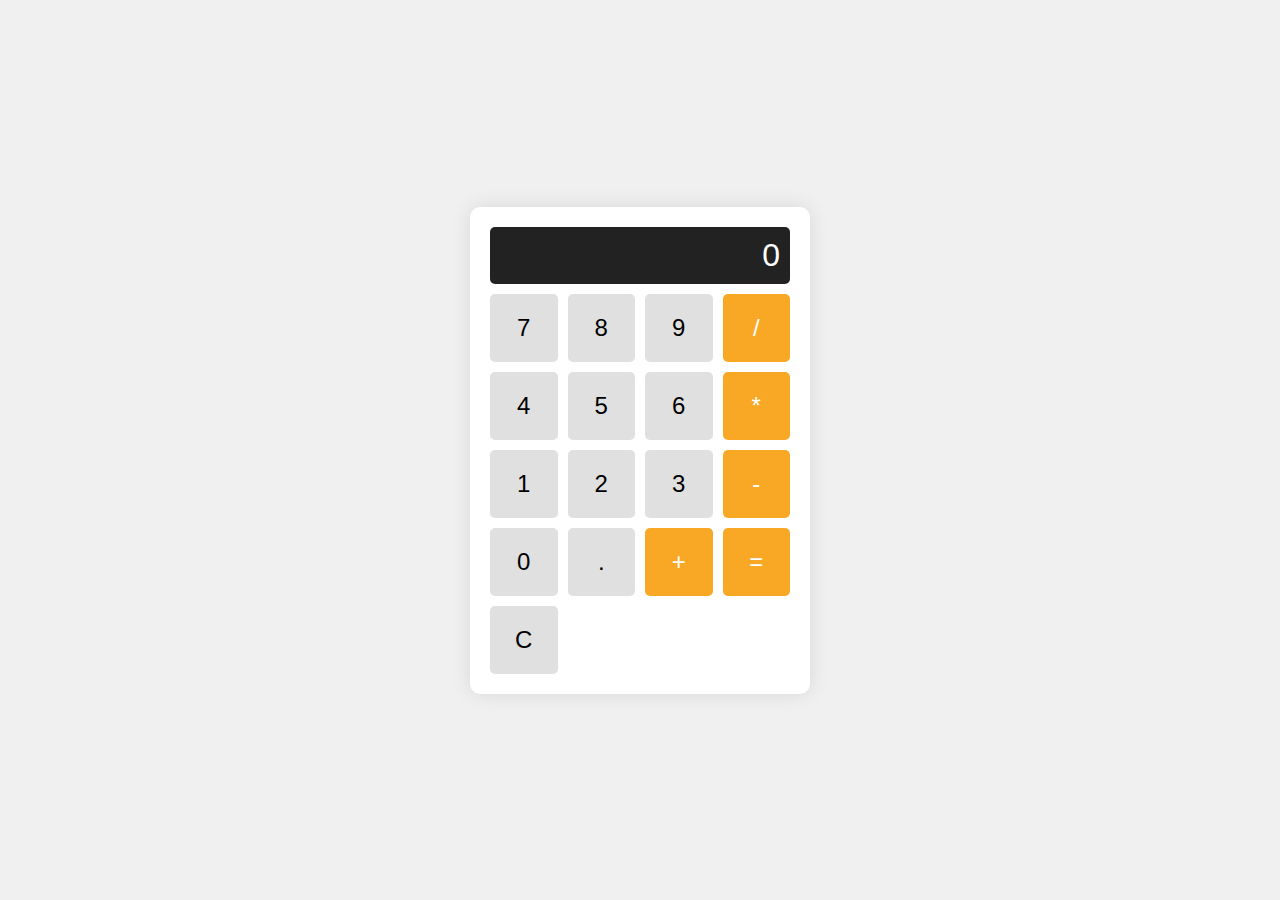
<file: src1/index.html>
<!DOCTYPE html>
<html lang="en">
<head>
    <meta charset="UTF-8">
    <meta name="viewport" content="width=device-width, initial-scale=1.0">
    <title>Calculator</title>
    <link rel="stylesheet" href="styles.css">
</head>
<body>
    <div class="calculator">
        <div class="display" id="display">0</div>
        <div class="buttons">
            <button class="btn" data-value="7">7</button>
            <button class="btn" data-value="8">8</button>
            <button class="btn" data-value="9">9</button>
            <button class="btn operator" data-value="/">/</button>
            <button class="btn" data-value="4">4</button>
            <button class="btn" data-value="5">5</button>
            <button class="btn" data-value="6">6</button>
            <button class="btn operator" data-value="*">*</button>
            <button class="btn" data-value="1">1</button>
            <button class="btn" data-value="2">2</button>
            <button class="btn" data-value="3">3</button>
            <button class="btn operator" data-value="-">-</button>
            <button class="btn" data-value="0">0</button>
            <button class="btn" data-value=".">.</button>
            <button class="btn operator" data-value="+">+</button>
            <button class="btn operator" data-value="=">=</button>
            <button class="btn" data-value="C">C</button>
        </div>
    </div>
    <script src="script.js"></script>
</body>
</html>
</file>
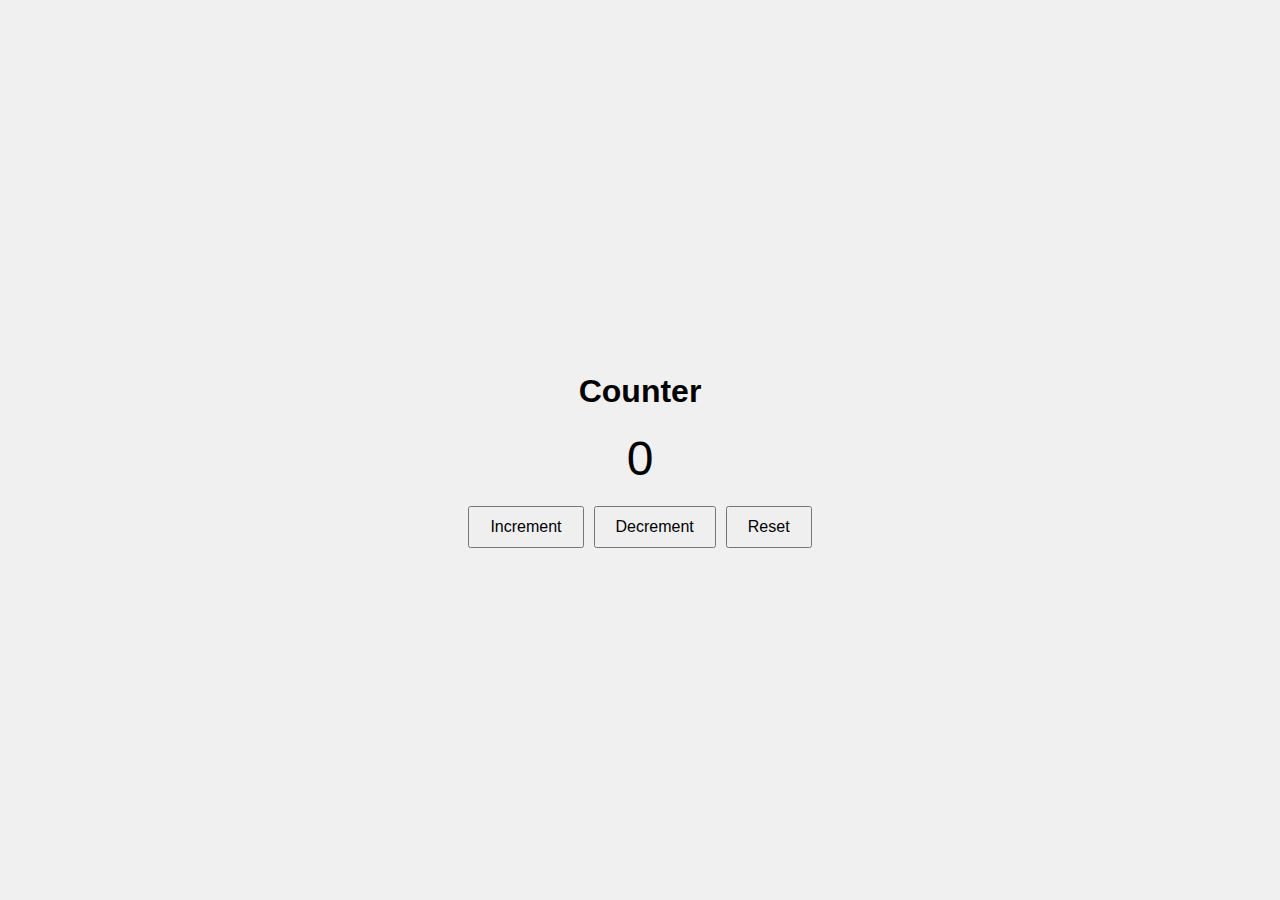
<file: src2/index.html>
<!DOCTYPE html>
<html lang="en">
<head>
    <meta charset="UTF-8">
    <meta name="viewport" content="width=device-width, initial-scale=1.0">
    <title>Counter</title>
    <link rel="stylesheet" href="styles.css">
</head>
<body>
    <div class="container">
        <h1>Counter</h1>
        <div class="counter" id="counter">0</div>
        <div class="buttons">
            <button id="incrementButton">Increment</button>
            <button id="decrementButton">Decrement</button>
            <button id="resetButton">Reset</button>
        </div>
    </div>
    <script src="script.js"></script>
</body>
</html>
</file>
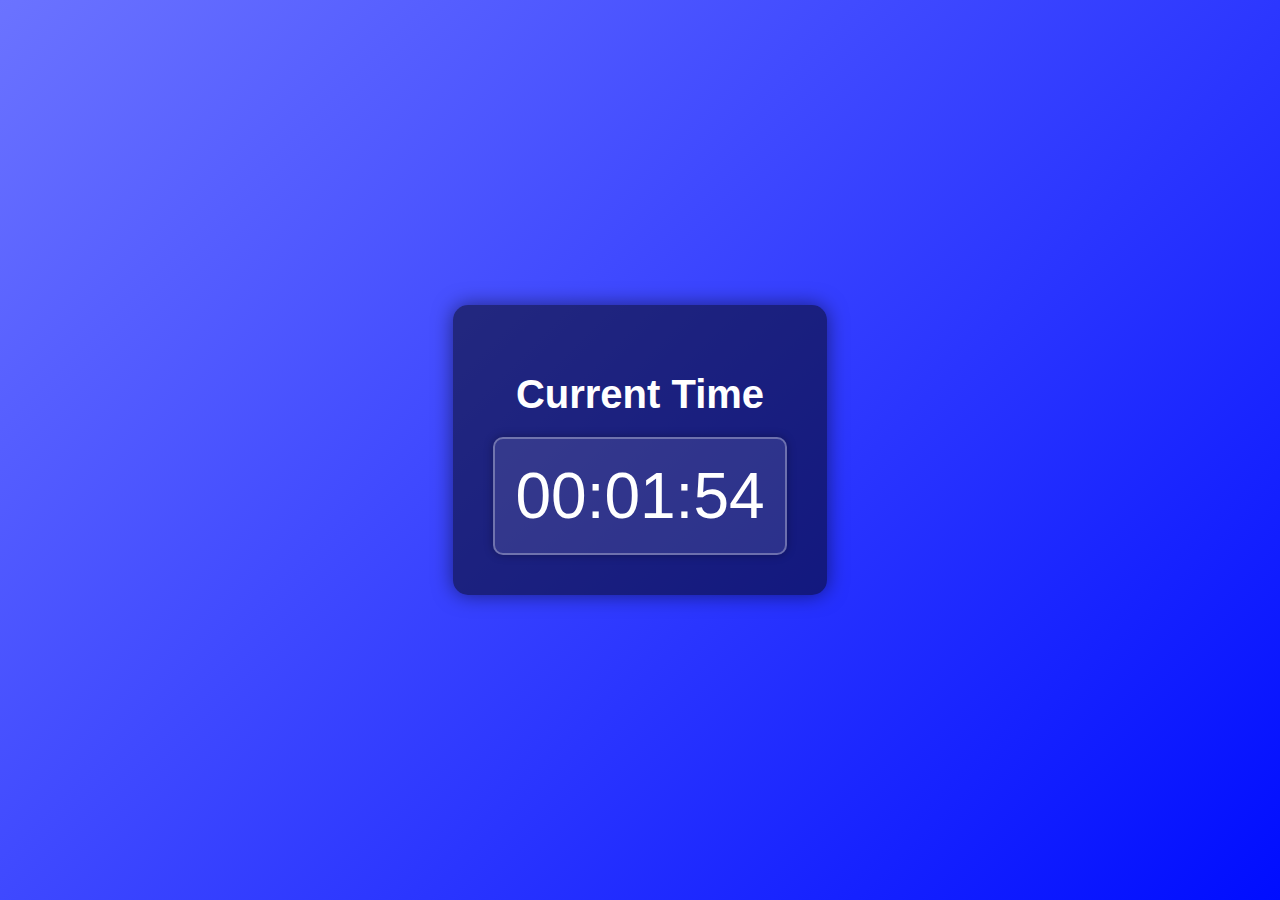
<file: src3/index.html>
<!DOCTYPE html>
<html lang="en">
<head>
    <meta charset="UTF-8">
    <meta name="viewport" content="width=device-width, initial-scale=1.0">
    <title>Current Time</title>
    <link rel="stylesheet" href="styles.css">
</head>
<body>
    <div class="container">
        <h1>Current Time</h1>
        <div id="clock" class="clock"></div>
    </div>
    <script src="script.js"></script>
</body>
</html>
</file>
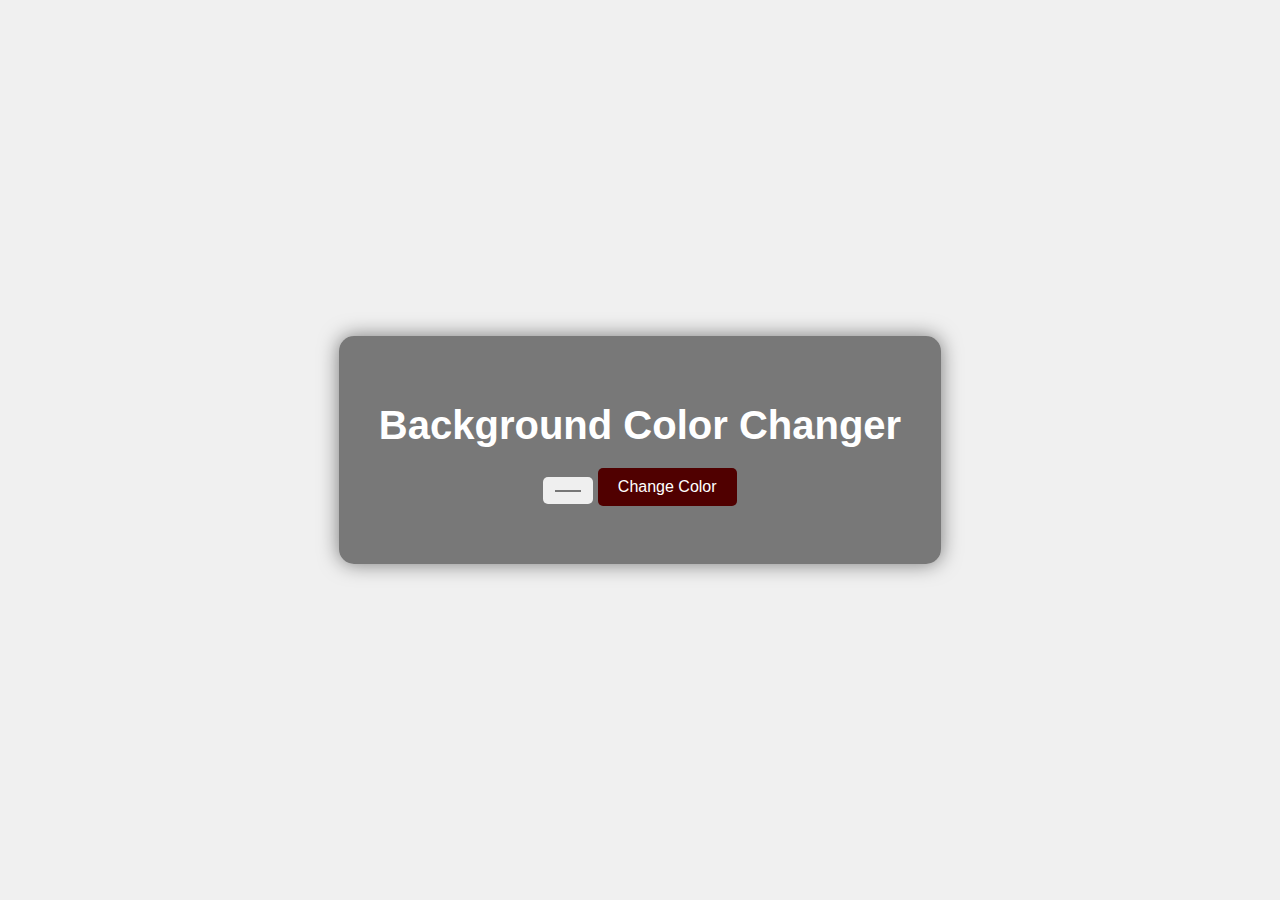
<file: src4/index.html>
<!DOCTYPE html>
<html lang="en">
<head>
    <meta charset="UTF-8">
    <meta name="viewport" content="width=device-width, initial-scale=1.0">
    <title>Background Color Changer</title>
    <link rel="stylesheet" href="styles.css">
</head>
<body>
    <div class="container">
        <h1>Background Color Changer</h1>
        <input type="color" id="colorPicker" value="#ffffff">
        <button id="changeColorButton">Change Color</button>
    </div>
    <script src="script.js"></script>
</body>
</html>
</file>
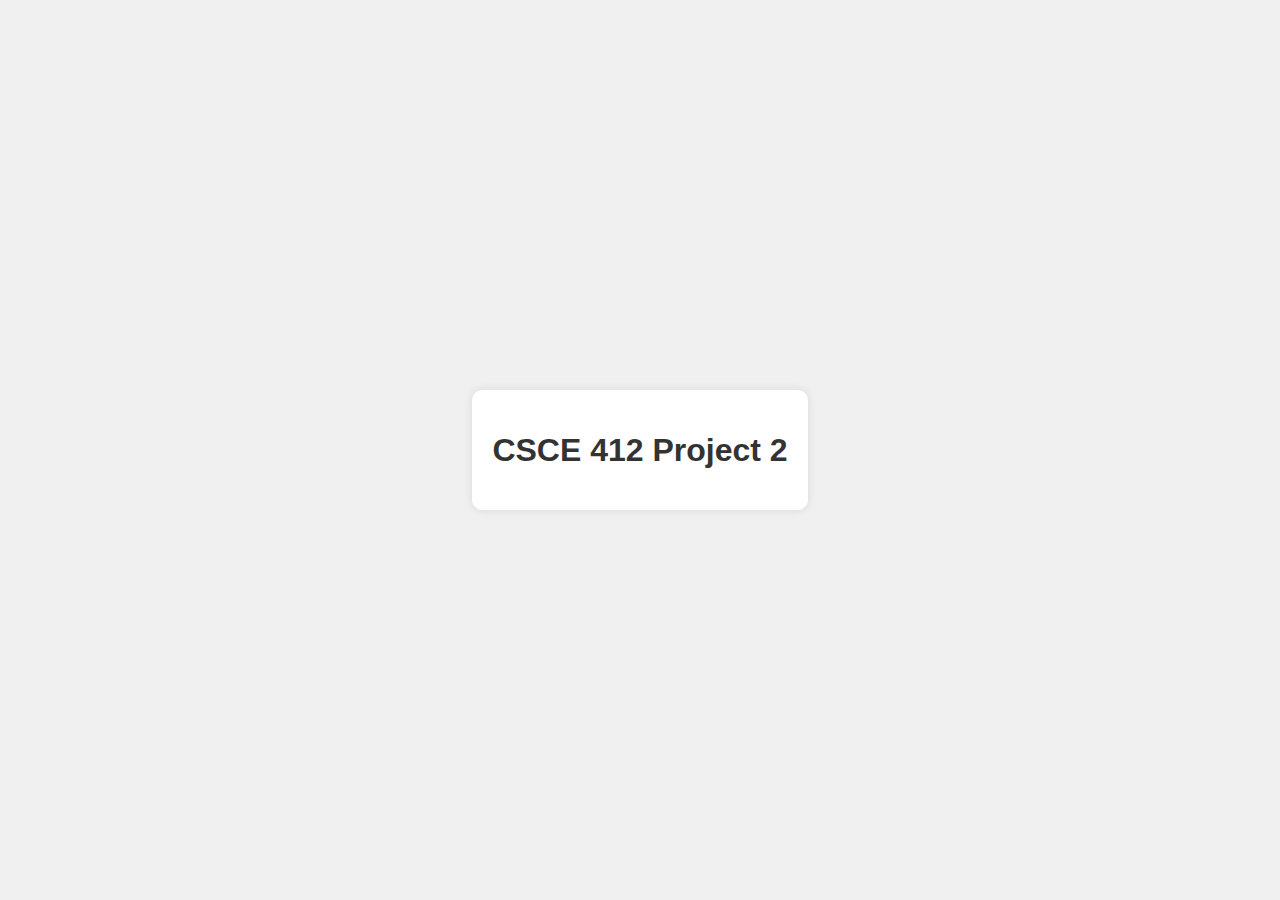
<file: landing.html>
<!DOCTYPE html>
<html lang="en">
<head>
    <meta charset="UTF-8">
    <meta name="viewport" content="width=device-width, initial-scale=1.0">
    <title>Landing Page</title>
    <style>
        body {
            font-family: Arial, sans-serif;
            background-color: #f0f0f0;
            margin: 0;
            padding: 0;
            display: flex;
            justify-content: center;
            align-items: center;
            height: 100vh;
        }
        .container {
            text-align: center;
            background-color: #fff;
            padding: 20px;
            border-radius: 10px;
            box-shadow: 0 0 10px rgba(0, 0, 0, 0.1);
        }
        h1 {
            color: #333;
        }
    </style>
</head>
<body>
    <div class="container">
        <h1>CSCE 412 Project 2</h1>
    </div>
</body>
</html>
</file>
<file: src1/styles.css>
body {
    display: flex;
    justify-content: center;
    align-items: center;
    height: 100vh;
    background-color: #f0f0f0;
    margin: 0;
    font-family: Arial, sans-serif;
}

.calculator {
    background-color: #fff;
    border-radius: 10px;
    box-shadow: 0 0 20px rgba(0, 0, 0, 0.1);
    padding: 20px;
    width: 300px;
}

.display {
    background-color: #222;
    color: #fff;
    font-size: 2em;
    padding: 10px;
    text-align: right;
    border-radius: 5px;
    margin-bottom: 10px;
}

.buttons {
    display: grid;
    grid-template-columns: repeat(4, 1fr);
    gap: 10px;
}

.btn {
    background-color: #e0e0e0;
    border: none;
    border-radius: 5px;
    padding: 20px;
    font-size: 1.5em;
    cursor: pointer;
    transition: background-color 0.3s;
}

.btn:hover {
    background-color: #d0d0d0;
}

.operator {
    background-color: #f9a825;
    color: #fff;
}

.operator:hover {
    background-color: #f57f17;
}
</file>
<file: src2/styles.css>
body {
    display: flex;
    justify-content: center;
    align-items: center;
    height: 100vh;
    background-color: #f0f0f0;
    margin: 0;
    font-family: Arial, sans-serif;
}

.container {
    text-align: center;
}

.counter {
    font-size: 3em;
    margin: 20px 0;
}

.buttons {
    display: flex;
    justify-content: center;
    gap: 10px;
}

button {
    padding: 10px 20px;
    font-size: 1em;
    cursor: pointer;
}
</file>
<file: src3/styles.css>
body {
    display: flex;
    justify-content: center;
    align-items: center;
    height: 100vh;
    background: linear-gradient(135deg, #6b73ff, #000dff);
    margin: 0;
    font-family: 'Roboto', sans-serif;
    color: #fff;
}

.container {
    text-align: center;
    background: rgba(0, 0, 0, 0.5);
    padding: 40px;
    border-radius: 15px;
    box-shadow: 0 0 20px rgba(0, 0, 0, 0.5);
}

h1 {
    font-size: 2.5em;
    margin-bottom: 20px;
}

.clock {
    font-size: 4em;
    padding: 20px;
    background: rgba(255, 255, 255, 0.1);
    border: 2px solid rgba(255, 255, 255, 0.3);
    border-radius: 10px;
    box-shadow: 0 0 10px rgba(0, 0, 0, 0.3);
}
</file>
<file: src4/styles.css>
body {
    display: flex;
    justify-content: center;
    align-items: center;
    height: 100vh;
    background-color: #f0f0f0;
    margin: 0;
    font-family: Arial, sans-serif;
}

.container {
    text-align: center;
    background: rgba(0, 0, 0, 0.5);
    padding: 40px;
    border-radius: 15px;
    box-shadow: 0 0 20px rgba(0, 0, 0, 0.5);
    color: #fff;
}

h1 {
    font-size: 2.5em;
    margin-bottom: 20px;
}

input[type="color"] {
    padding: 10px;
    border: none;
    border-radius: 5px;
    margin-bottom: 20px;
}

button {
    padding: 10px 20px;
    font-size: 1em;
    cursor: pointer;
    border: none;
    border-radius: 5px;
    background-color: #500000;
    color: #fff;
    transition: background-color 0.3s;
}

button:hover {
    background-color: #800000;
}
</file>
